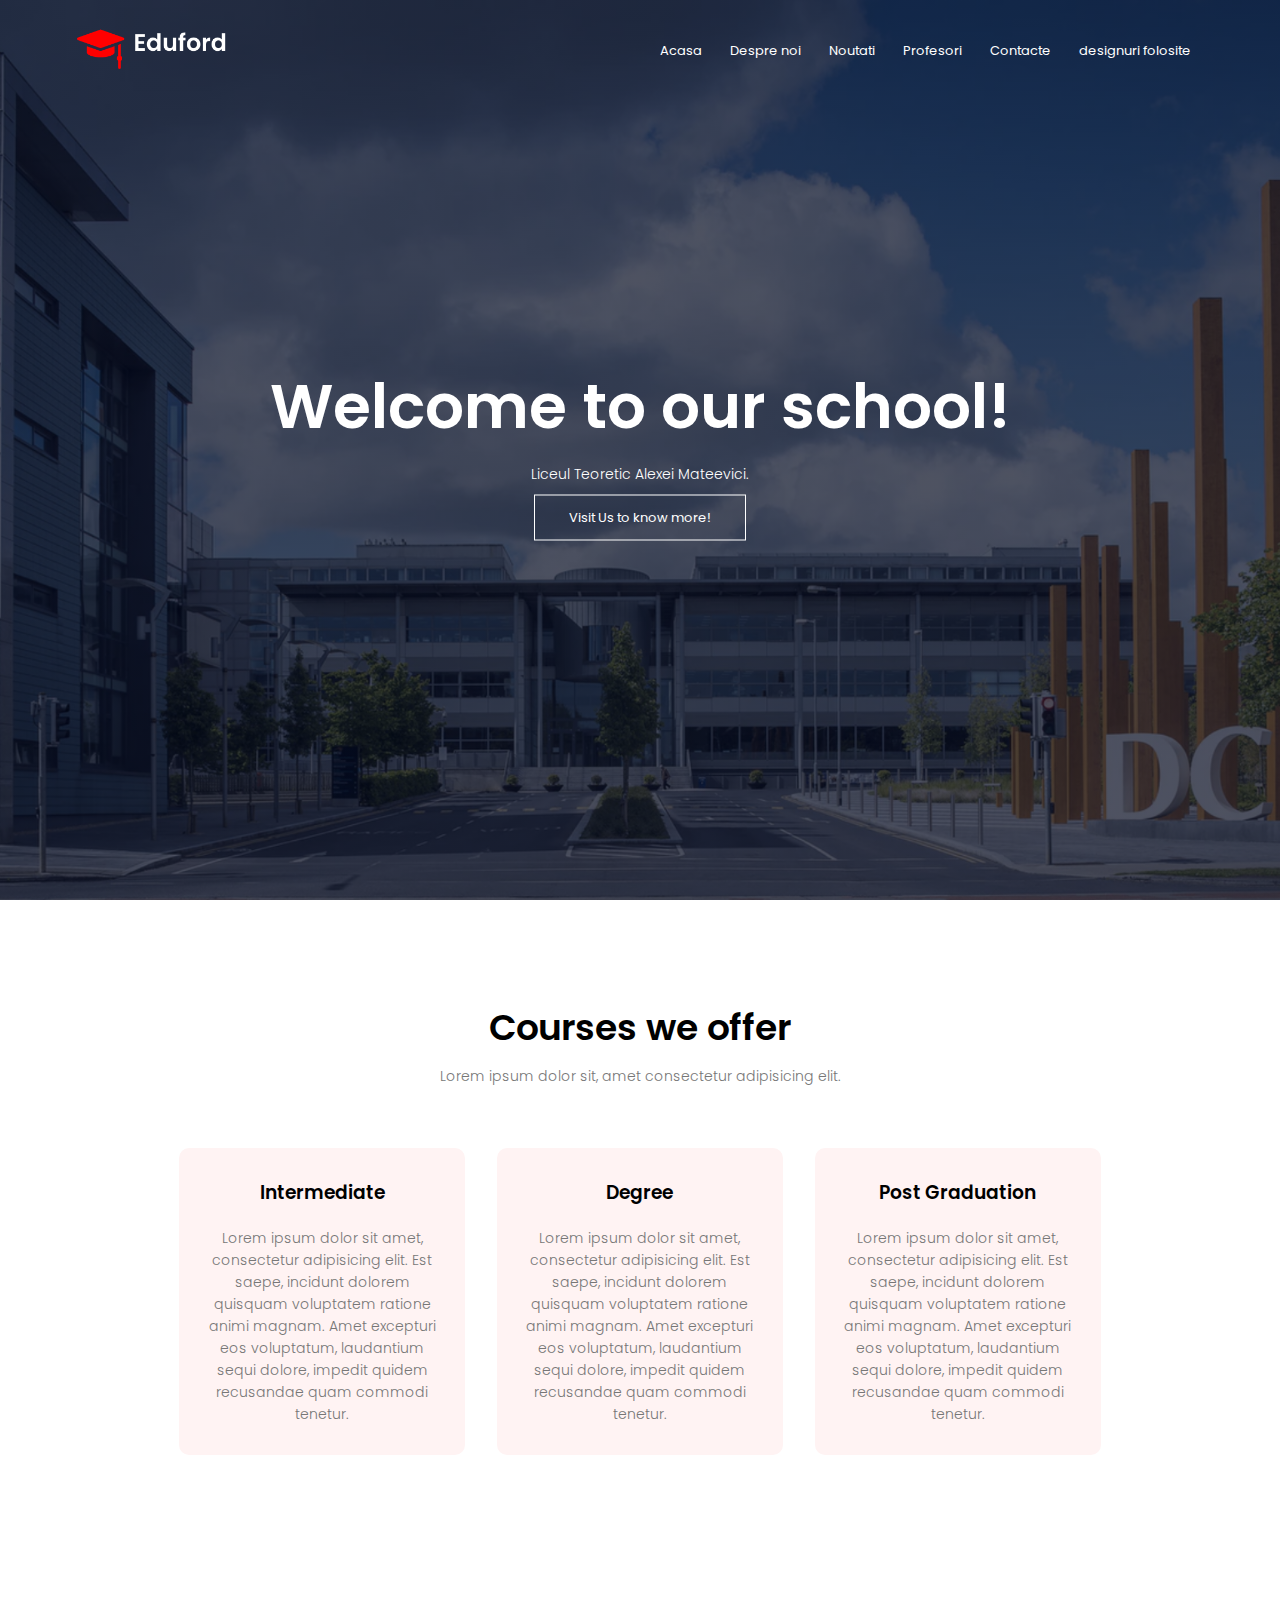
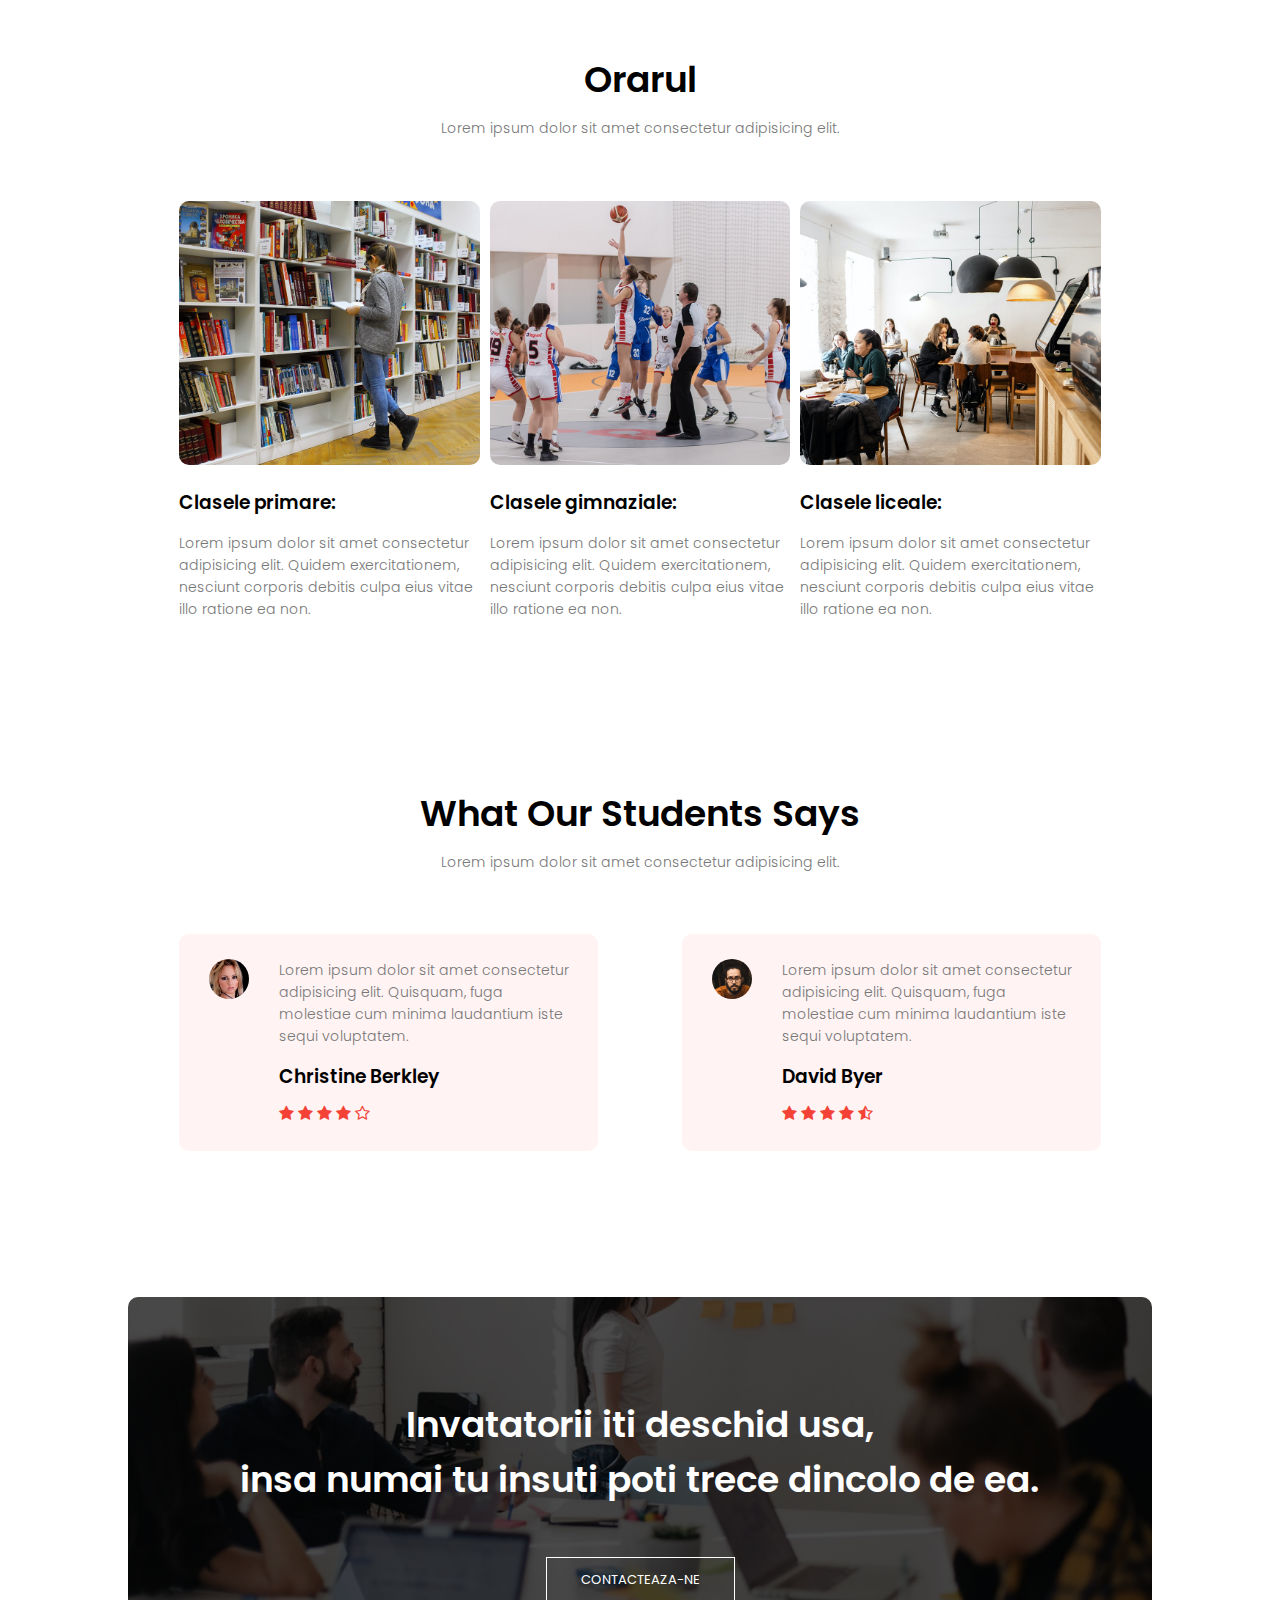
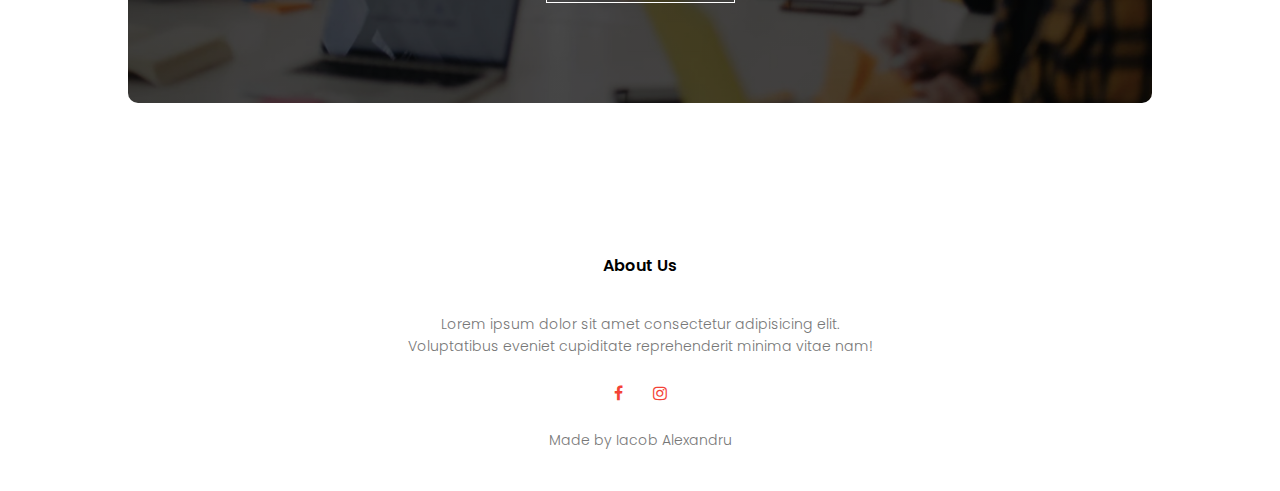
<file: index.html>
<!DOCTYPE html>
<html lang="en">
<head>
    <meta charset="UTF-8">
    <meta name="viewport" content="width=device-width, initial-scale=1.0">
    <title>School website design</title>
    <link rel="stylesheet" href="style.css">
    <link rel="preconnect" href="https://fonts.googleapis.com">
    <link rel="preconnect" href="https://fonts.gstatic.com" crossorigin>
    <link href="https://fonts.googleapis.com/css2?family=Poppins:wght@100;200;300;400;600;700&display=swap" rel="stylesheet">
    <link rel="stylesheet" href="https://stackpath.bootstrapcdn.com/font-awesome/4.7.0/css/font-awesome.min.css">
</head>
<body>
      <section class="header">
            <nav>
                <a href="index.html"><img src="images/logo.png"></a>
                <div class="nav-links" id="navLinks">
                    <i class="fa fa-times" onclick="hideMenu()"></i>
                    <ul>
                       <li><a href="index.html">Acasa</a></li>
                       <li><a href="about.html">Despre noi</a></li>
                       <li><a href="course.html">Noutati</a></li>
                       <li><a href="blog.html">Profesori</a></li>
                       <li><a href="contact.html">Contacte</a></li>
                       <li><a href="deleted.html">designuri folosite</a></li>
                    </ul>
                </div>
                <i class="fa fa-bars" onclick="showMenu()"></i>
            </nav>
            <div class="text-box">
                <h1>Welcome to our school!</h1>
                <p>Liceul Teoretic Alexei Mateevici.</p>
                <a href="https://www.google.com/maps/place/Liceul+Teoretic+%E2%80%9EAlexei+Mateevici%E2%80%9D/@48.2371965,27.6143521,16z/data=!4m6!3m5!1s0x473349af0172c893:0x5f416e19e8821124!8m2!3d48.2371963!4d27.6169192!16s%2Fg%2F11g6wh01n4?entry=ttu" class="hero-btn">Visit Us to know more!</a>
            </div>

      </section>
      <!-- Header End -->

      <section class="course">

        <h1>Courses we offer</h1>
        <p>Lorem ipsum dolor sit, amet consectetur adipisicing elit.</p>

        <div class="row">
            <div class="course-col">
                <h3>Intermediate</h3>
                <p>Lorem ipsum dolor sit amet, consectetur adipisicing elit. Est saepe, incidunt dolorem quisquam voluptatem ratione animi magnam. Amet excepturi eos voluptatum, laudantium sequi dolore, impedit quidem recusandae quam commodi tenetur.</p>
            </div>
            <div class="course-col">
                <h3>Degree</h3>
                <p>Lorem ipsum dolor sit amet, consectetur adipisicing elit. Est saepe, incidunt dolorem quisquam voluptatem ratione animi magnam. Amet excepturi eos voluptatum, laudantium sequi dolore, impedit quidem recusandae quam commodi tenetur.</p>
            </div>
            <div class="course-col">
                <h3>Post Graduation</h3>
                <p>Lorem ipsum dolor sit amet, consectetur adipisicing elit. Est saepe, incidunt dolorem quisquam voluptatem ratione animi magnam. Amet excepturi eos voluptatum, laudantium sequi dolore, impedit quidem recusandae quam commodi tenetur.</p>
            </div>
        </div>



      </section>

      <!--- Course Card Starts Here --->
      <section class="course">
        

        

        <div class="popup-image">
            <span>&times;</span>
            <img src="/images/library.png" alt="">
        </div>
      </section>

    <!---Facilities------->
    <section class="facilities">
        <h1>Orarul</h1>
        <p>Lorem ipsum dolor sit amet consectetur adipisicing elit.</p>

        <div class="row1">
            <div class="facilities-col">
                <img src="images/library.png">
                <h3>Clasele primare:</h3>
                <p>Lorem ipsum dolor sit amet consectetur adipisicing elit. Quidem exercitationem, nesciunt corporis debitis culpa eius vitae illo ratione ea non.</p>
            </div>
            <div class="facilities-col">
                <img src="images/basketball.png">
                <h3>Clasele gimnaziale:</h3>
                <p>Lorem ipsum dolor sit amet consectetur adipisicing elit. Quidem exercitationem, nesciunt corporis debitis culpa eius vitae illo ratione ea non.</p>
            </div>
            <div class="facilities-col">
                <img src="images/cafeteria.png">
                <h3>Clasele liceale:</h3>
                <p>Lorem ipsum dolor sit amet consectetur adipisicing elit. Quidem exercitationem, nesciunt corporis debitis culpa eius vitae illo ratione ea non.</p>
            </div>
        </div>
    </section>

        <!-- --------testimonials------ -->

        <section class="testimonials">
            <h1>What Our Students Says</h1>
            <p>Lorem ipsum dolor sit amet consectetur adipisicing elit.</p>

            <div class="row">
                <div class="testimonial-col">
                    <img src="images/user1.jpg">
                    <div>
                        <p>Lorem ipsum dolor sit amet consectetur adipisicing elit. Quisquam, fuga molestiae cum minima laudantium iste sequi voluptatem.</p>
                        <h3>Christine Berkley</h3>
                        <i class="fa fa-star"></i>
                        <i class="fa fa-star"></i>
                        <i class="fa fa-star"></i>
                        <i class="fa fa-star"></i>
                        <i class="fa fa-star-o"></i>
                    </div>
                </div>
                <div class="testimonial-col">
                    <img src="images/user2.jpg">
                    <div>
                        <p>Lorem ipsum dolor sit amet consectetur adipisicing elit. Quisquam, fuga molestiae cum minima laudantium iste sequi voluptatem.</p>
                        <h3>David Byer</h3>
                        <i class="fa fa-star"></i>
                        <i class="fa fa-star"></i>
                        <i class="fa fa-star"></i>
                        <i class="fa fa-star"></i>
                        <i class="fa fa-star-half-o"></i>
                    </div>
                </div>
            </div>
        </section>
        
        <!-- --- Call To Action --- -->

        <section class="cta">
            <h1>Invatatorii iti deschid usa, <br>insa numai tu insuti poti trece dincolo de ea.</h1>
            <a href="contact.html" class="hero-btn">CONTACTEAZA-NE</a>

        </section>

<!-- --- Footer --- -->

        <section class="footer">
            <h4>About Us</h4>
            <p>Lorem ipsum dolor sit amet consectetur adipisicing elit.<br> Voluptatibus eveniet cupiditate reprehenderit minima vitae nam! </p>
            <div class="icons">
               <a href="https://www.facebook.com/liceulteoretic.alexeimateevici.35"><i class="fa fa-facebook"></i></a>
                
                <a href="https://www.instagram.com/_lt.a.mateevici.ce/"><i class="fa fa-instagram"></i></a>
               
            </div>
            <div class="mdby">
            <p>Made by Iacob Alexandru</p>
            </div>
        </section>

     <!-- JavaScript code for navigation bar -->
      <script>
        document.querySelectorAll('.row1 img').forEach(image =>{
            image.onclick = () =>{
                document.querySelector('.popup-image').style.display = 'block';
                document.querySelector('.popup-image img').src = image.getAttribute('src');

            }
        });

        document.querySelector('.popup-image span').onclick = () =>{
            document.querySelector('.popup-image').style.display = 'none';
        }
        var navLinks = document.getElementById("navLinks");

        function showMenu(){
            navLinks.style.right = "0";
        }
        function hideMenu(){
            navLinks.style.right = "-200px";
        }

      </script>
</body>
</html>
</file>
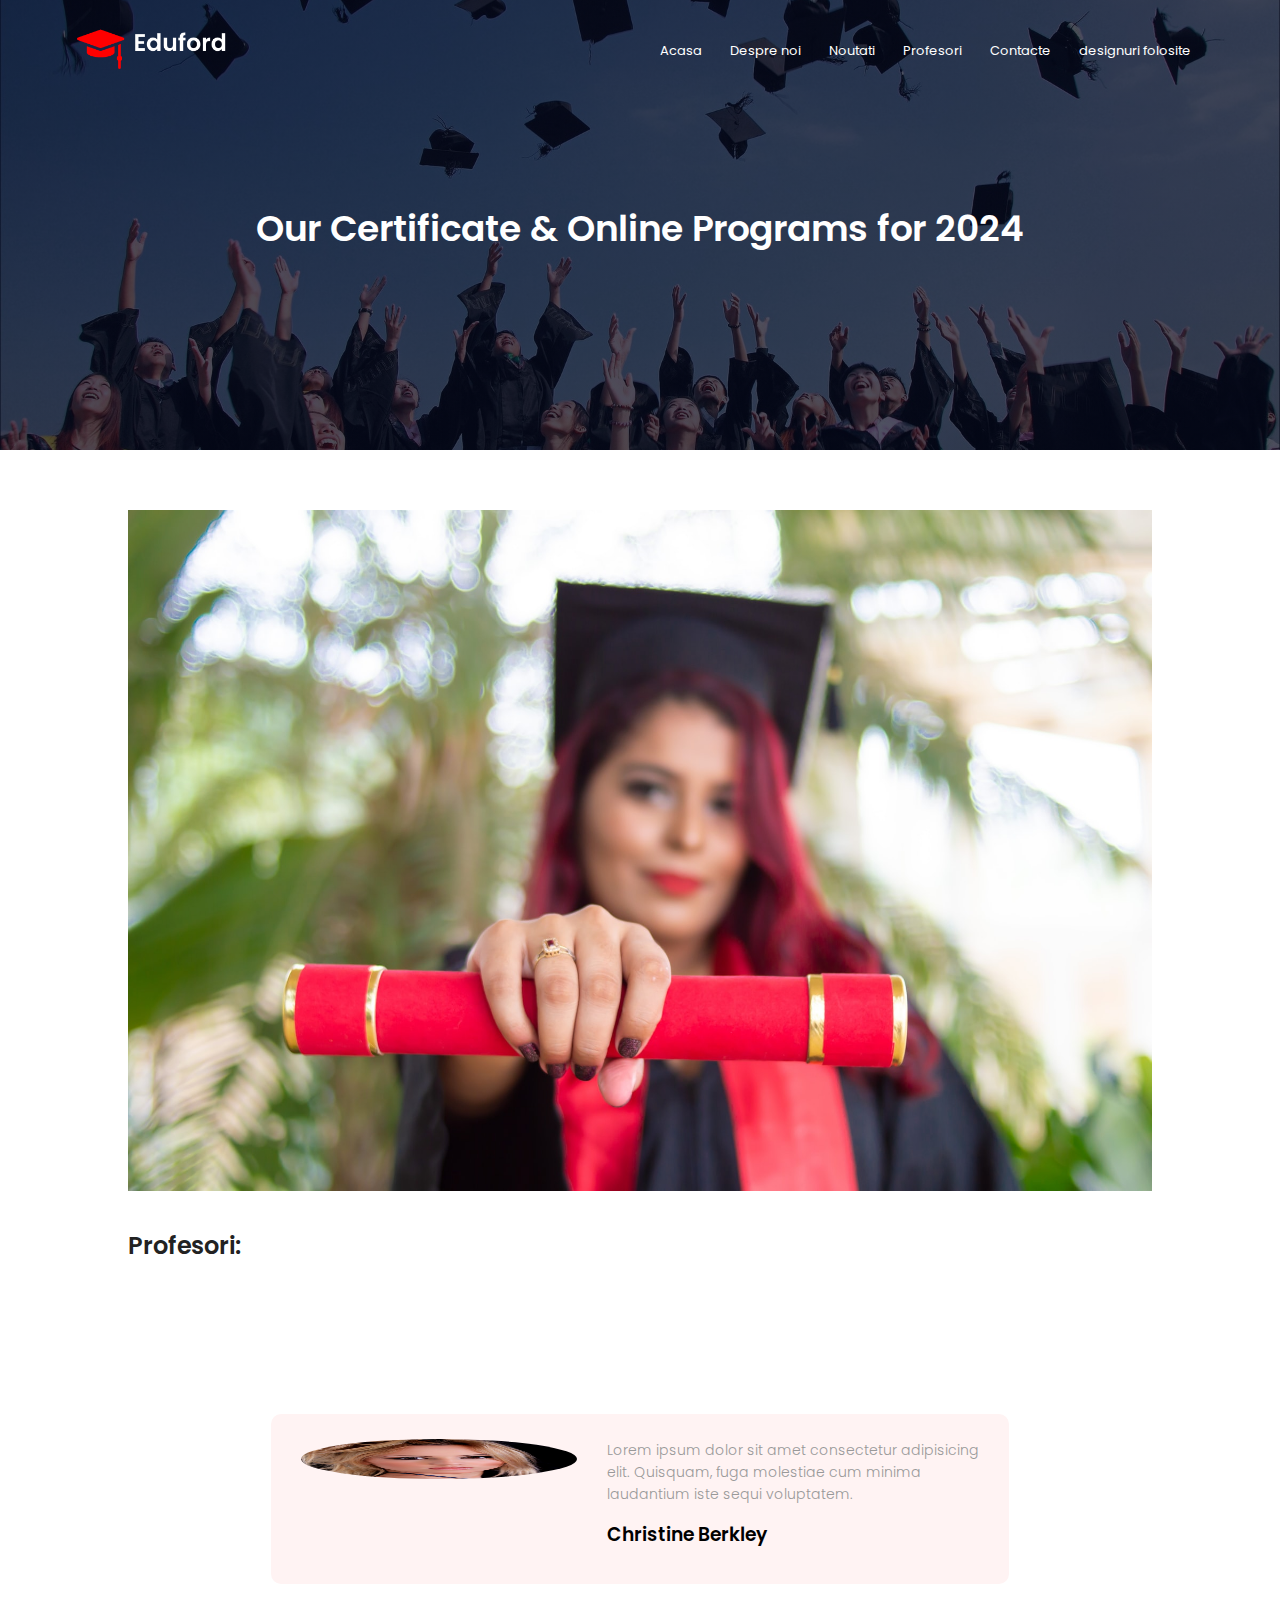
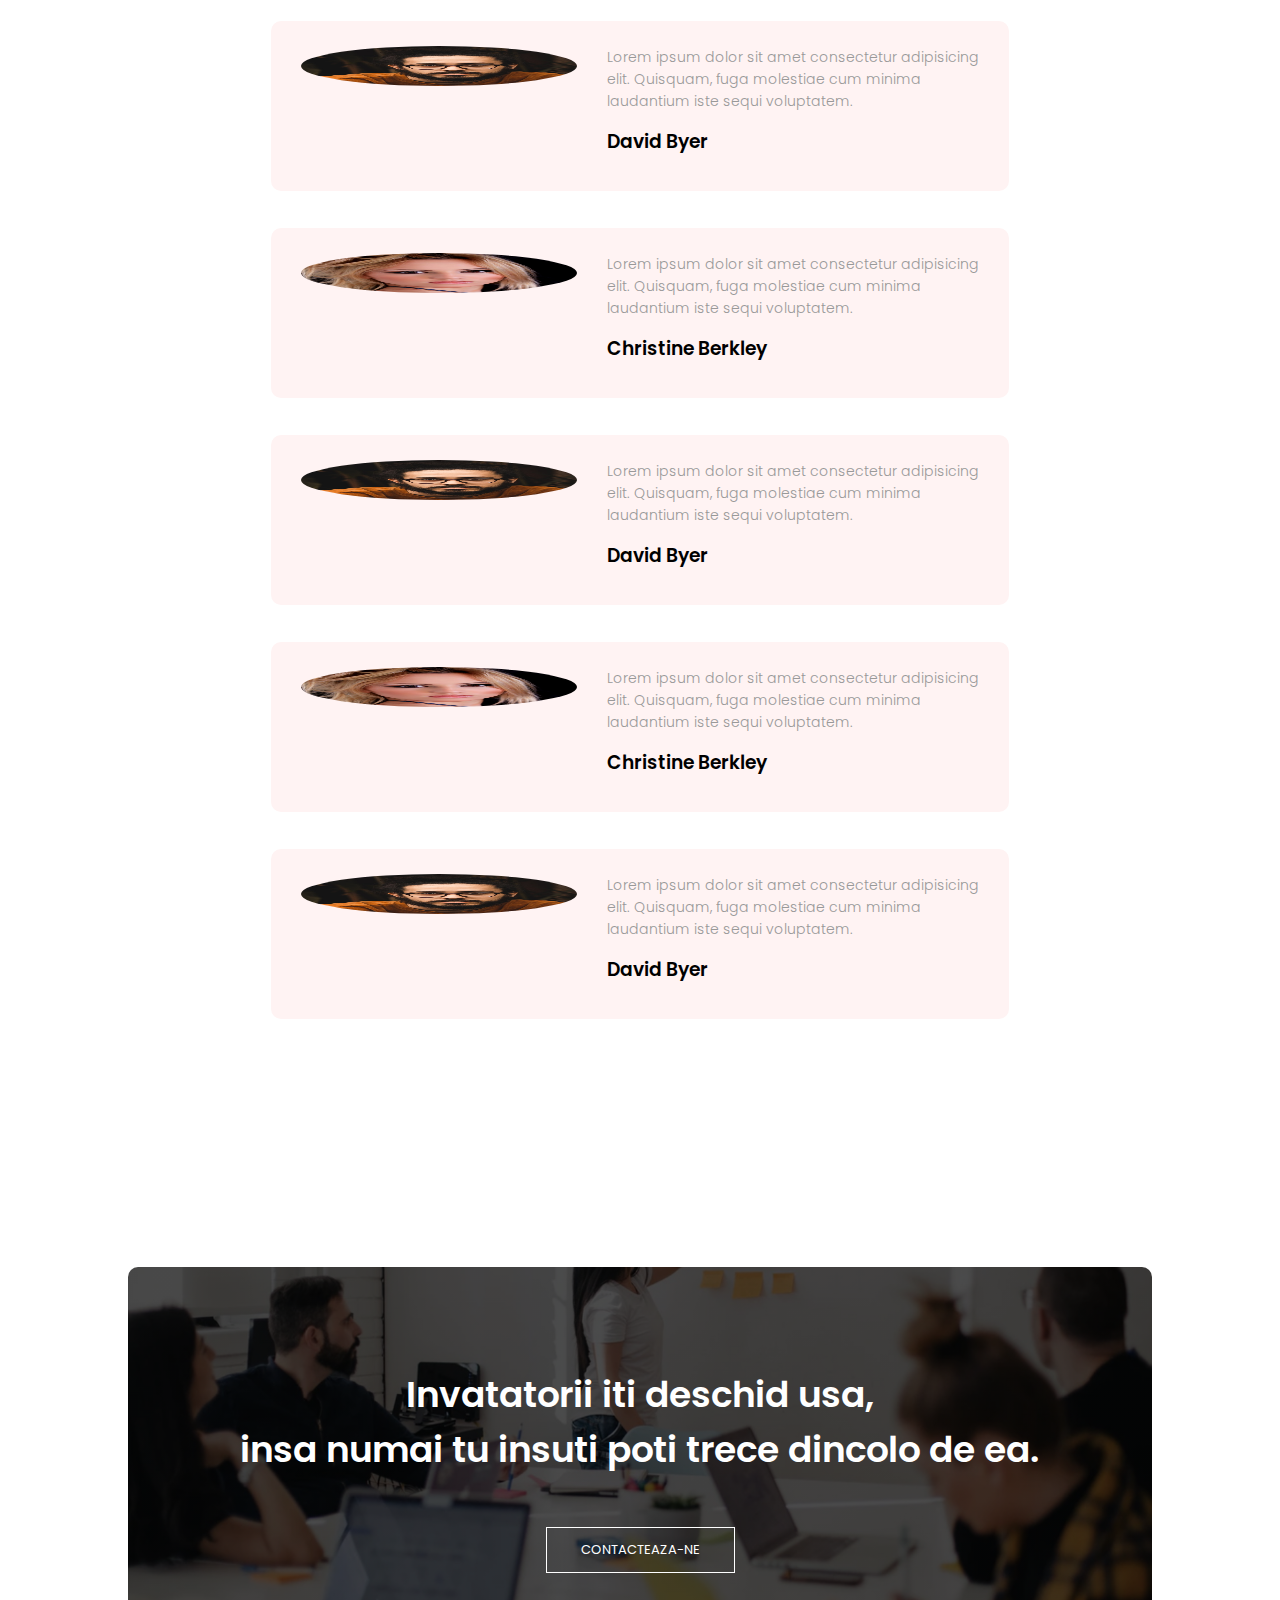
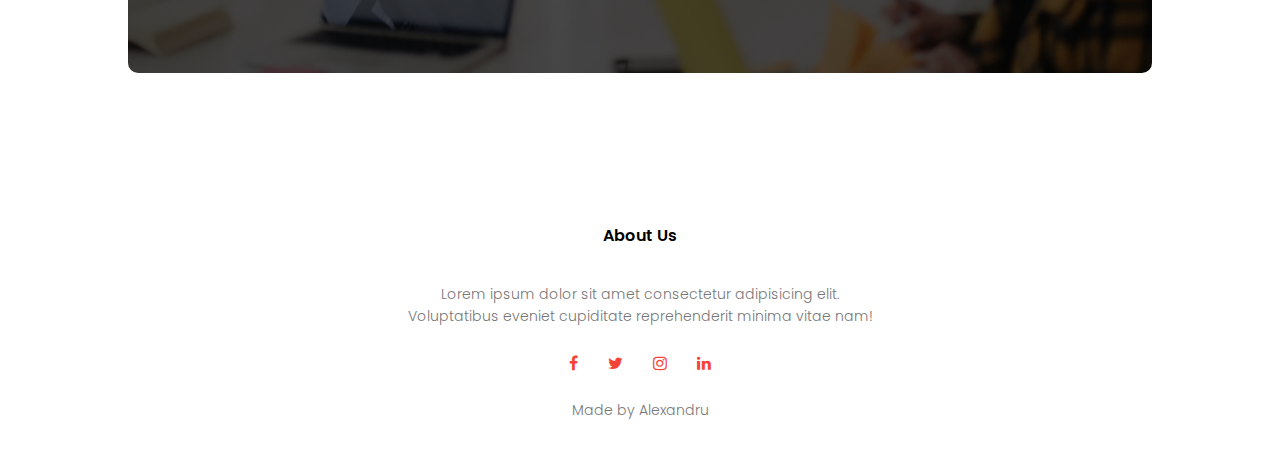
<file: blog.html>
<!DOCTYPE html>
<html lang="en">
<head>
    <meta charset="UTF-8">
    <meta name="viewport" content="width=device-width, initial-scale=1.0">
    <title>School website design</title>
    <link rel="stylesheet" href="style.css">
    <link rel="preconnect" href="https://fonts.googleapis.com">
    <link rel="preconnect" href="https://fonts.gstatic.com" crossorigin>
    <link href="https://fonts.googleapis.com/css2?family=Poppins:wght@100;200;300;400;600;700&display=swap" rel="stylesheet">
    <link rel="stylesheet" href="https://stackpath.bootstrapcdn.com/font-awesome/4.7.0/css/font-awesome.min.css">
</head>
<body>
      <section class="sub-header">
            <nav>
                <a href="index.html"><img src="images/logo.png"></a>
                <div class="nav-links" id="navLinks">
                    <i class="fa fa-times" onclick="hideMenu()"></i>
                    <ul>
                        <li><a href="index.html">Acasa</a></li>
                        <li><a href="about.html">Despre noi</a></li>
                        <li><a href="course.html">Noutati</a></li>
                        <li><a href="blog.html">Profesori</a></li>
                        <li><a href="contact.html">Contacte</a></li>
                        <li><a href="deleted.html">designuri folosite</a></li>
                     </ul>
                </div>
                <i class="fa fa-bars" onclick="showMenu()"></i>
            </nav>
            <h1>Our Certificate & Online Programs for 2024</h1>
      </section>

      <!-- -------blog page content------ -->

      <section class="blog-content">
       
            <div class="blog-left">
                <img src="images/certificate.jpg">
                <h2>Profesori:</h2>
                <div class="row">
                <section class="testimonials1">
                <div class="testimonial-col1">
                    <img src="images/user1.jpg">
                    <div>
                        <p>Lorem ipsum dolor sit amet consectetur adipisicing elit. Quisquam, fuga molestiae cum minima laudantium iste sequi voluptatem.</p>
                        <h3>Christine Berkley</h3>
                        
                    </div>
                </div>
                <div class="testimonial-col1">
                    <img src="images/user2.jpg">
                    <div>
                        <p>Lorem ipsum dolor sit amet consectetur adipisicing elit. Quisquam, fuga molestiae cum minima laudantium iste sequi voluptatem.</p>
                        <h3>David Byer</h3>
                        
                    </div>
                </div>
                <div class="testimonial-col1">
                    <img src="images/user1.jpg">
                    <div>
                        <p>Lorem ipsum dolor sit amet consectetur adipisicing elit. Quisquam, fuga molestiae cum minima laudantium iste sequi voluptatem.</p>
                        <h3>Christine Berkley</h3>
                        
                    </div>
                </div>
                <div class="testimonial-col1">
                    <img src="images/user2.jpg">
                    <div>
                        <p>Lorem ipsum dolor sit amet consectetur adipisicing elit. Quisquam, fuga molestiae cum minima laudantium iste sequi voluptatem.</p>
                        <h3>David Byer</h3>
                        
                    </div>
                </div>
                <div class="testimonial-col1">
                    <img src="images/user1.jpg">
                    <div>
                        <p>Lorem ipsum dolor sit amet consectetur adipisicing elit. Quisquam, fuga molestiae cum minima laudantium iste sequi voluptatem.</p>
                        <h3>Christine Berkley</h3>
                        
                    </div>
                </div>
                <div class="testimonial-col1">
                    <img src="images/user2.jpg">
                    <div>
                        <p>Lorem ipsum dolor sit amet consectetur adipisicing elit. Quisquam, fuga molestiae cum minima laudantium iste sequi voluptatem.</p>
                        <h3>David Byer</h3>
                        
                    </div>
                </div>
            </section>

                
        
        </section>

   
        <section class="cta">
            <h1>Invatatorii iti deschid usa, <br>insa numai tu insuti poti trece dincolo de ea.</h1>
            <a href="contact.html" class="hero-btn">CONTACTEAZA-NE</a>

        </section>

<!-- --- Footer --- -->

        <section class="footer">
            <h4>About Us</h4>
            <p>Lorem ipsum dolor sit amet consectetur adipisicing elit.<br> Voluptatibus eveniet cupiditate reprehenderit minima vitae nam! </p>
            <div class="icons">
               <a href=""><i class="fa fa-facebook"></i></a>
                <i class="fa fa-twitter"></i>
                <i class="fa fa-instagram"></i>
                <i class="fa fa-linkedin"></i>
            </div>
            <p>Made by Alexandru</p>
        </section>

     <!-- JavaScript code for navigation bar -->
      <script>
        var navLinks = document.getElementById("navLinks");

        function showMenu(){
            navLinks.style.right = "0";
        }
        function hideMenu(){
            navLinks.style.right = "-200px";
        }

      </script>
</body>
</html>
</file>
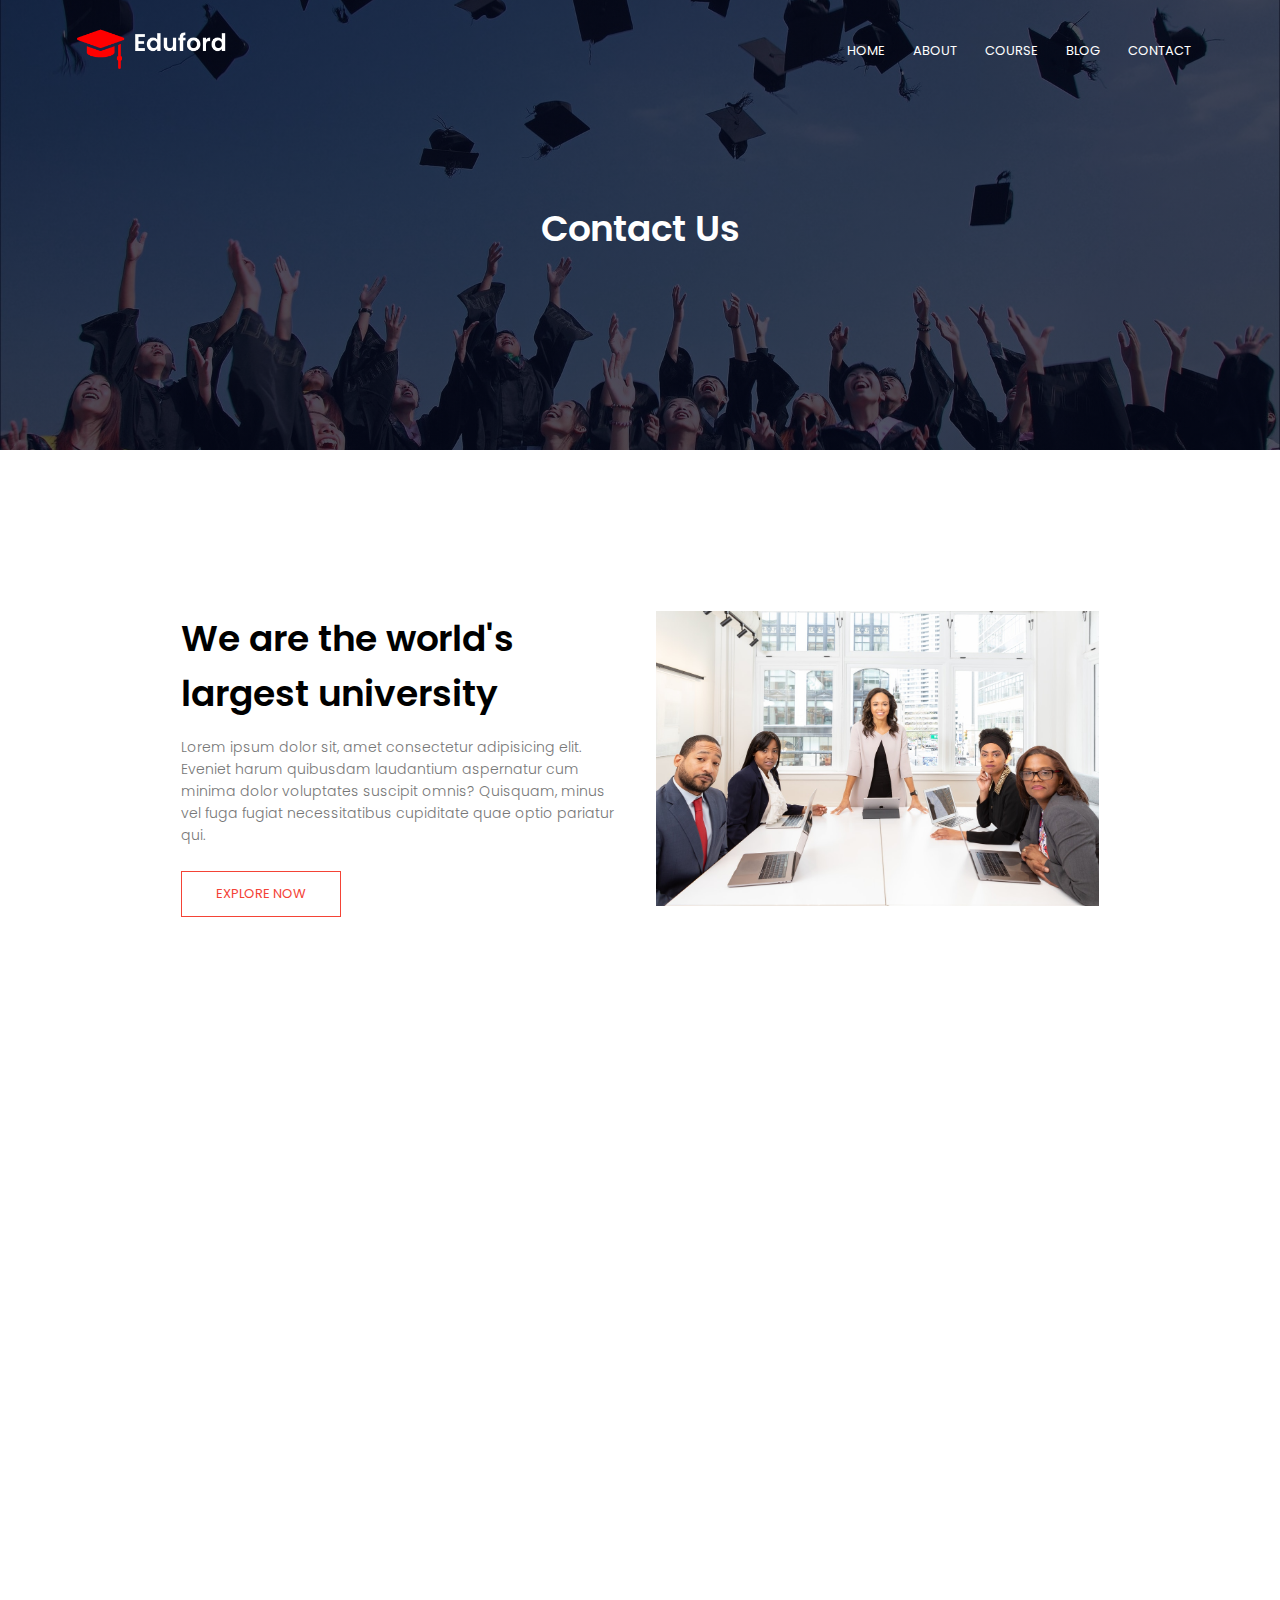
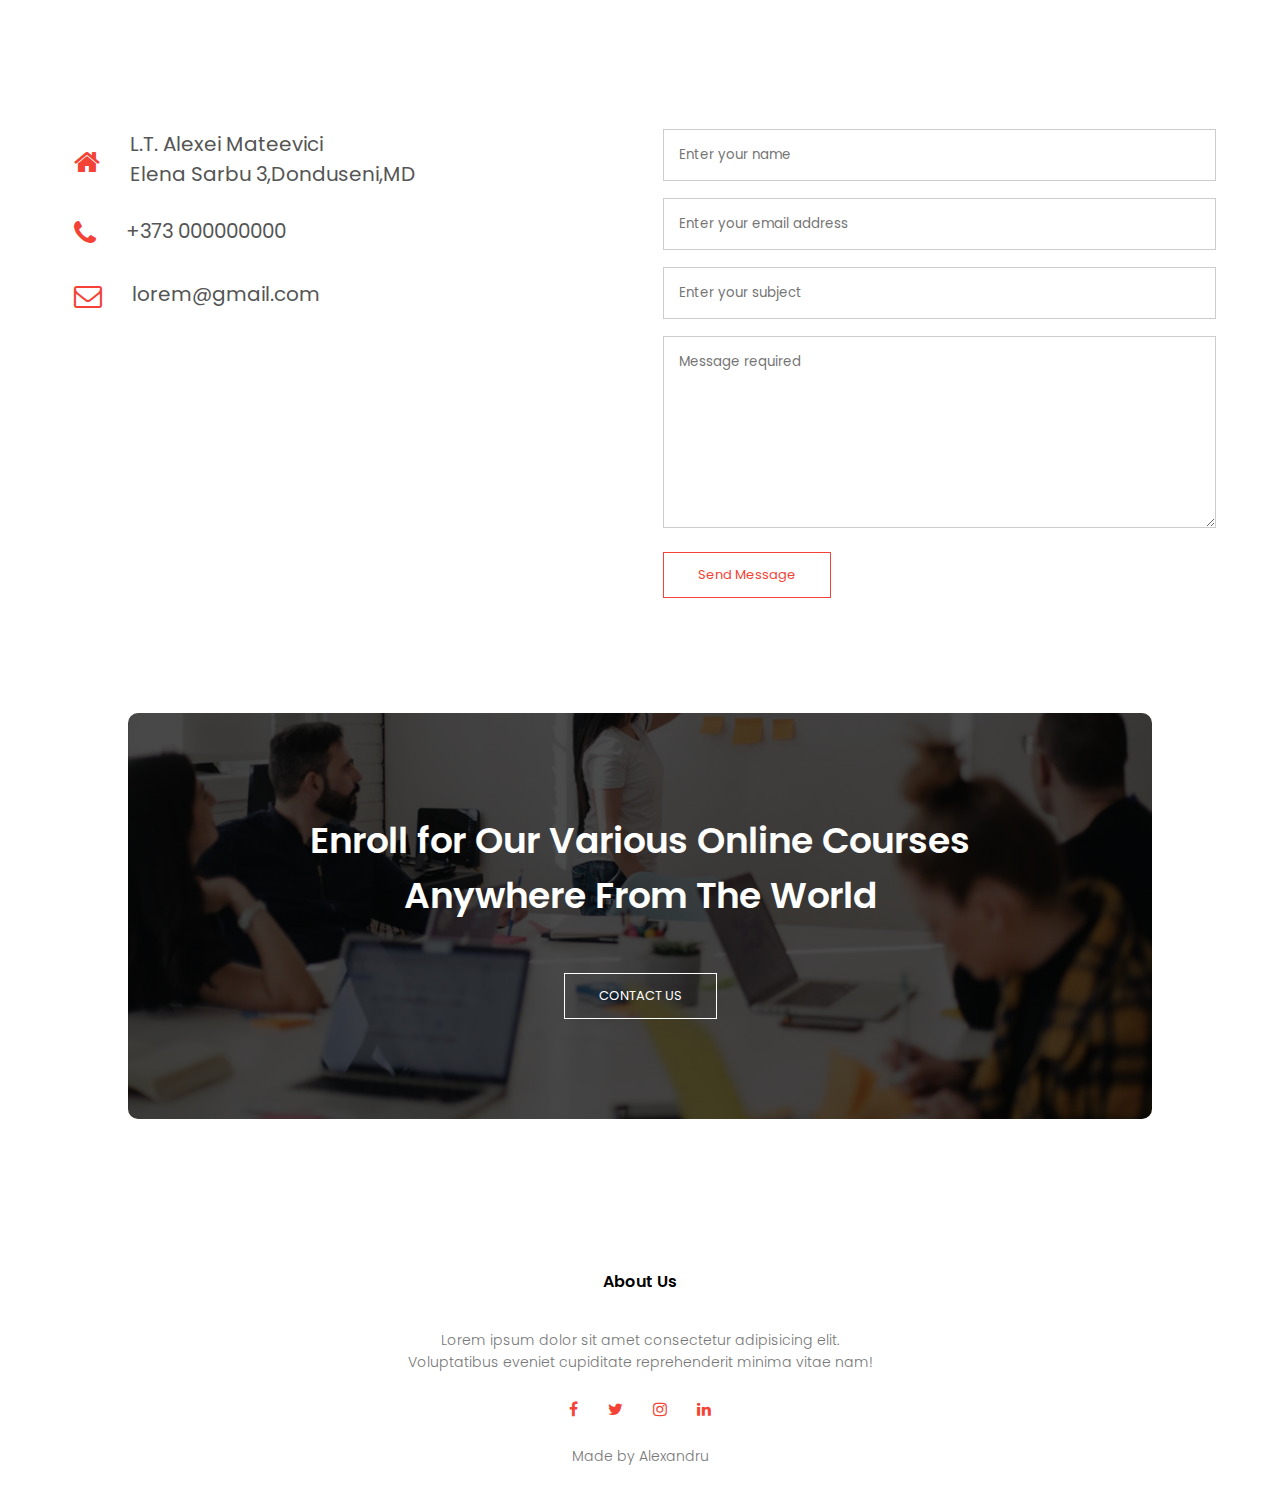
<file: contact.html>
<!DOCTYPE html>
<html lang="en">
<head>
    <meta charset="UTF-8">
    <meta name="viewport" content="width=device-width, initial-scale=1.0">
    <title>School website design</title>
    <link rel="stylesheet" href="style.css">
    <link rel="preconnect" href="https://fonts.googleapis.com">
    <link rel="preconnect" href="https://fonts.gstatic.com" crossorigin>
    <link href="https://fonts.googleapis.com/css2?family=Poppins:wght@100;200;300;400;600;700&display=swap" rel="stylesheet">
    <link rel="stylesheet" href="https://stackpath.bootstrapcdn.com/font-awesome/4.7.0/css/font-awesome.min.css">
</head>
<body>
      <section class="sub-header">
            <nav>
                <a href="index.html"><img src="images/logo.png"></a>
                <div class="nav-links" id="navLinks">
                    <i class="fa fa-times" onclick="hideMenu()"></i>
                    <ul>
                       <li><a href="index.html">HOME</a></li>
                       <li><a href="about.html">ABOUT</a></li>
                       <li><a href="course.html">COURSE</a></li>
                       <li><a href="blog.html">BLOG</a></li>
                       <li><a href="contact.html">CONTACT</a></li>
                    </ul>
                </div>
                <i class="fa fa-bars" onclick="showMenu()"></i>
            </nav>
            <h1>Contact Us</h1>
      </section>

      <!-- --------about us-------- -->

      <section class="about-us">

        <div class="row">
            <div class="about-col">
                <h1>We are the world's largest university</h1>
                <p>Lorem ipsum dolor sit, amet consectetur adipisicing elit. Eveniet harum quibusdam laudantium aspernatur cum minima dolor voluptates suscipit omnis? Quisquam, minus vel fuga fugiat necessitatibus cupiditate quae optio pariatur qui.</p>
                <a href="" class="hero-btn red-btn">EXPLORE NOW</a>
            </div>
                <div class="about-col">
                    <img src="images/about.jpg">
                </div>

        </div>

      </section>
      <!-- --------------------contact us-------------------- -->
      <section class="location">
        <iframe src="https://www.google.com/maps/embed?pb=!1m18!1m12!1m3!1d5048.13370646088!2d27.614381147058037!3d48.23774753674165!2m3!1f0!2f0!3f0!3m2!1i1024!2i768!4f13.1!3m3!1m2!1s0x473349af0172c893%3A0x5f416e19e8821124!2sLiceul%20Teoretic%20%E2%80%9EAlexei%20Mateevici%E2%80%9D!5e0!3m2!1sro!2s!4v1712671904845!5m2!1sro!2s" width="600" height="450" style="border:0;" allowfullscreen="" loading="lazy" referrerpolicy="no-referrer-when-downgrade"></iframe>
      </section>

      <section class="contact-us">
            <div class="row">
                <div class="contact-col">
                    <div>
                        <i class="fa fa-home"></i>
                        <span>
                            <h5>
                                L.T. Alexei Mateevici<br>
                                Elena Sarbu 3,Donduseni,MD
                            </h5>
                        </span>
                    </div>
                    <div>
                        <i class="fa fa-phone"></i>
                        <span>
                            <h5>
                                +373 000000000
                            </h5>
                        </span>
                    </div>
                    <div>
                        <i class="fa fa-envelope-o"></i>
                        <span>
                            <h5>
                                lorem@gmail.com
                            </h5>
                        </span>
                    </div>
                </div>
                <div class="contact-col">
                    <form action="form-handler.php" method="post">
                        <input type="text" name="name" placeholder="Enter your name" required>
                        <input type="email" name="email" placeholder="Enter your email address" required>
                        <input type="text" name="subject" placeholder="Enter your subject" required>
                        <textarea rows="8" name="message" placeholder="Message required"></textarea>
                        <button type="submit" class="hero-btn red-btn">Send Message</button>

                    </form>

                </div>
            </div>
      </section>

        <section class="cta">
            <h1>Enroll for Our Various Online Courses<br> Anywhere From The World</h1>
            <a href="" class="hero-btn">CONTACT US</a>

        </section>

<!-- --- Footer --- -->

        <section class="footer">
            <h4>About Us</h4>
            <p>Lorem ipsum dolor sit amet consectetur adipisicing elit.<br> Voluptatibus eveniet cupiditate reprehenderit minima vitae nam! </p>
            <div class="icons">
               <a href=""><i class="fa fa-facebook"></i></a>
                <i class="fa fa-twitter"></i>
                <i class="fa fa-instagram"></i>
                <i class="fa fa-linkedin"></i>
            </div>
            <p>Made by Alexandru</p>
        </section>

     <!-- JavaScript code for navigation bar -->
      <script>
        var navLinks = document.getElementById("navLinks");

        function showMenu(){
            navLinks.style.right = "0";
        }
        function hideMenu(){
            navLinks.style.right = "-200px";
        }

      </script>
</body>
</html>
</file>
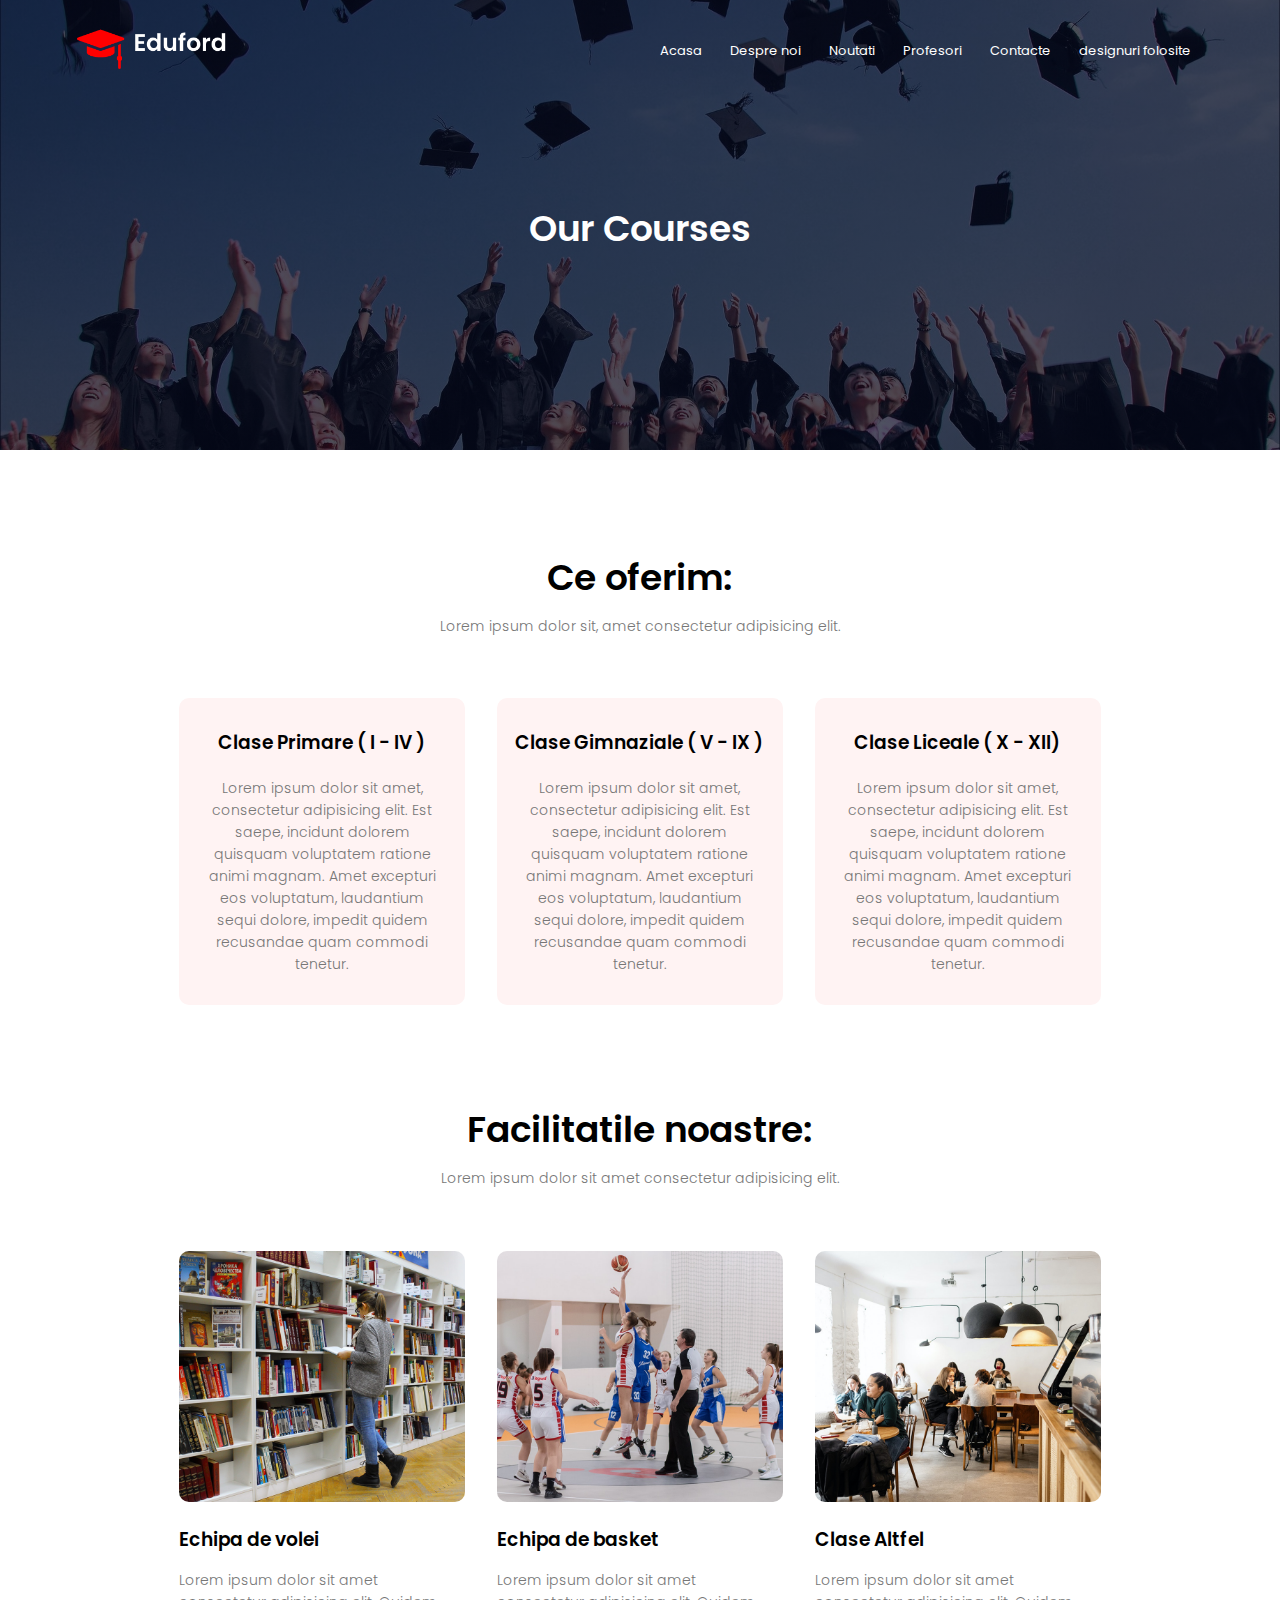
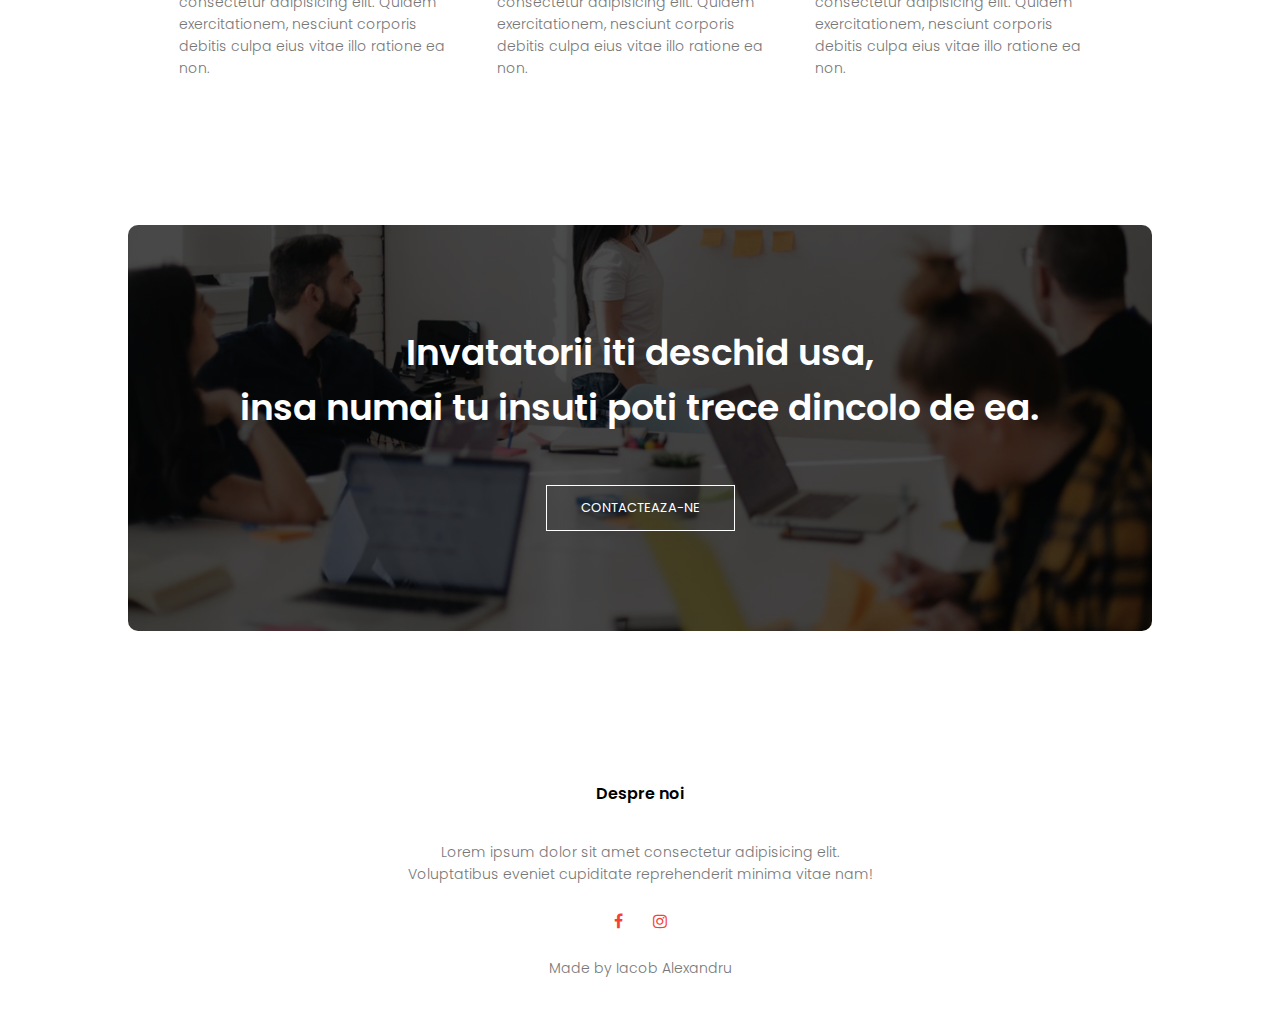
<file: course.html>
<!DOCTYPE html>
<html lang="en">
<head>
    <meta charset="UTF-8">
    <meta name="viewport" content="width=device-width, initial-scale=1.0">
    <title>School website design</title>
    <link rel="stylesheet" href="style.css">
    <link rel="preconnect" href="https://fonts.googleapis.com">
    <link rel="preconnect" href="https://fonts.gstatic.com" crossorigin>
    <link href="https://fonts.googleapis.com/css2?family=Poppins:wght@100;200;300;400;600;700&display=swap" rel="stylesheet">
    <link rel="stylesheet" href="https://stackpath.bootstrapcdn.com/font-awesome/4.7.0/css/font-awesome.min.css">
</head>
<body>
      <section class="sub-header">
            <nav>
                <a href="index.html"><img src="images/logo.png"></a>
                <div class="nav-links" id="navLinks">
                    <i class="fa fa-times" onclick="hideMenu()"></i>
                    <ul>
                        <li><a href="index.html">Acasa</a></li>
                        <li><a href="about.html">Despre noi</a></li>
                        <li><a href="course.html">Noutati</a></li>
                        <li><a href="blog.html">Profesori</a></li>
                        <li><a href="contact.html">Contacte</a></li>
                        <li><a href="deleted.html">designuri folosite</a></li>
                     </ul>
                </div>
                <i class="fa fa-bars" onclick="showMenu()"></i>
            </nav>
            <h1>Our Courses</h1>
      </section>

      <!-- --------Course-------- -->
      <section class="course">

        <h1>Ce oferim:</h1>
        <p>Lorem ipsum dolor sit, amet consectetur adipisicing elit.</p>

        <div class="row">
            <div class="course-col">
                <h3>Clase Primare ( I - IV )</h3>
                <p>Lorem ipsum dolor sit amet, consectetur adipisicing elit. Est saepe, incidunt dolorem quisquam voluptatem ratione animi magnam. Amet excepturi eos voluptatum, laudantium sequi dolore, impedit quidem recusandae quam commodi tenetur.</p>
            </div>
            <div class="course-col">
                <h3>Clase Gimnaziale ( V - IX )</h3>
                <p>Lorem ipsum dolor sit amet, consectetur adipisicing elit. Est saepe, incidunt dolorem quisquam voluptatem ratione animi magnam. Amet excepturi eos voluptatum, laudantium sequi dolore, impedit quidem recusandae quam commodi tenetur.</p>
            </div>
            <div class="course-col">
                <h3>Clase Liceale ( X - XII)</h3>
                <p>Lorem ipsum dolor sit amet, consectetur adipisicing elit. Est saepe, incidunt dolorem quisquam voluptatem ratione animi magnam. Amet excepturi eos voluptatum, laudantium sequi dolore, impedit quidem recusandae quam commodi tenetur.</p>
            </div>
        </div>
      </section>
    <!-- ---Facilities------- -->

    <section class="facilities">
        <h1>Facilitatile noastre:</h1>
        <p>Lorem ipsum dolor sit amet consectetur adipisicing elit.</p>

        <div class="row">
            <div class="facilities-col">
                <img src="images/library.png">
                <h3>Echipa de volei</h3>
                <p>Lorem ipsum dolor sit amet consectetur adipisicing elit. Quidem exercitationem, nesciunt corporis debitis culpa eius vitae illo ratione ea non.</p>
            </div>
            <div class="facilities-col">
                <img src="images/basketball.png">
                <h3>Echipa de basket</h3>
                <p>Lorem ipsum dolor sit amet consectetur adipisicing elit. Quidem exercitationem, nesciunt corporis debitis culpa eius vitae illo ratione ea non.</p>
            </div>
            <div class="facilities-col">
                <img src="images/cafeteria.png">
                <h3>Clase Altfel</h3>
                <p>Lorem ipsum dolor sit amet consectetur adipisicing elit. Quidem exercitationem, nesciunt corporis debitis culpa eius vitae illo ratione ea non.</p>
            </div>
        </div>
    </section>

        <section class="cta">
            <h1>Invatatorii iti deschid usa, <br>insa numai tu insuti poti trece dincolo de ea.</h1>
            <a href="contact.html" class="hero-btn">CONTACTEAZA-NE</a>

        </section>

<!-- --- Footer --- -->

        <section class="footer">
            <h4>Despre noi</h4>
            <p>Lorem ipsum dolor sit amet consectetur adipisicing elit.<br> Voluptatibus eveniet cupiditate reprehenderit minima vitae nam! </p>
            <div class="icons">
               <a href=""><i class="fa fa-facebook"></i></a>
                
                <i class="fa fa-instagram"></i>
                
            </div>
            <p>Made by Iacob Alexandru</p>
        </section>

     <!-- JavaScript code for navigation bar -->
      <script>
        var navLinks = document.getElementById("navLinks");

        function showMenu(){
            navLinks.style.right = "0";
        }
        function hideMenu(){
            navLinks.style.right = "-200px";
        }

      </script>
</body>
</html>
</file>
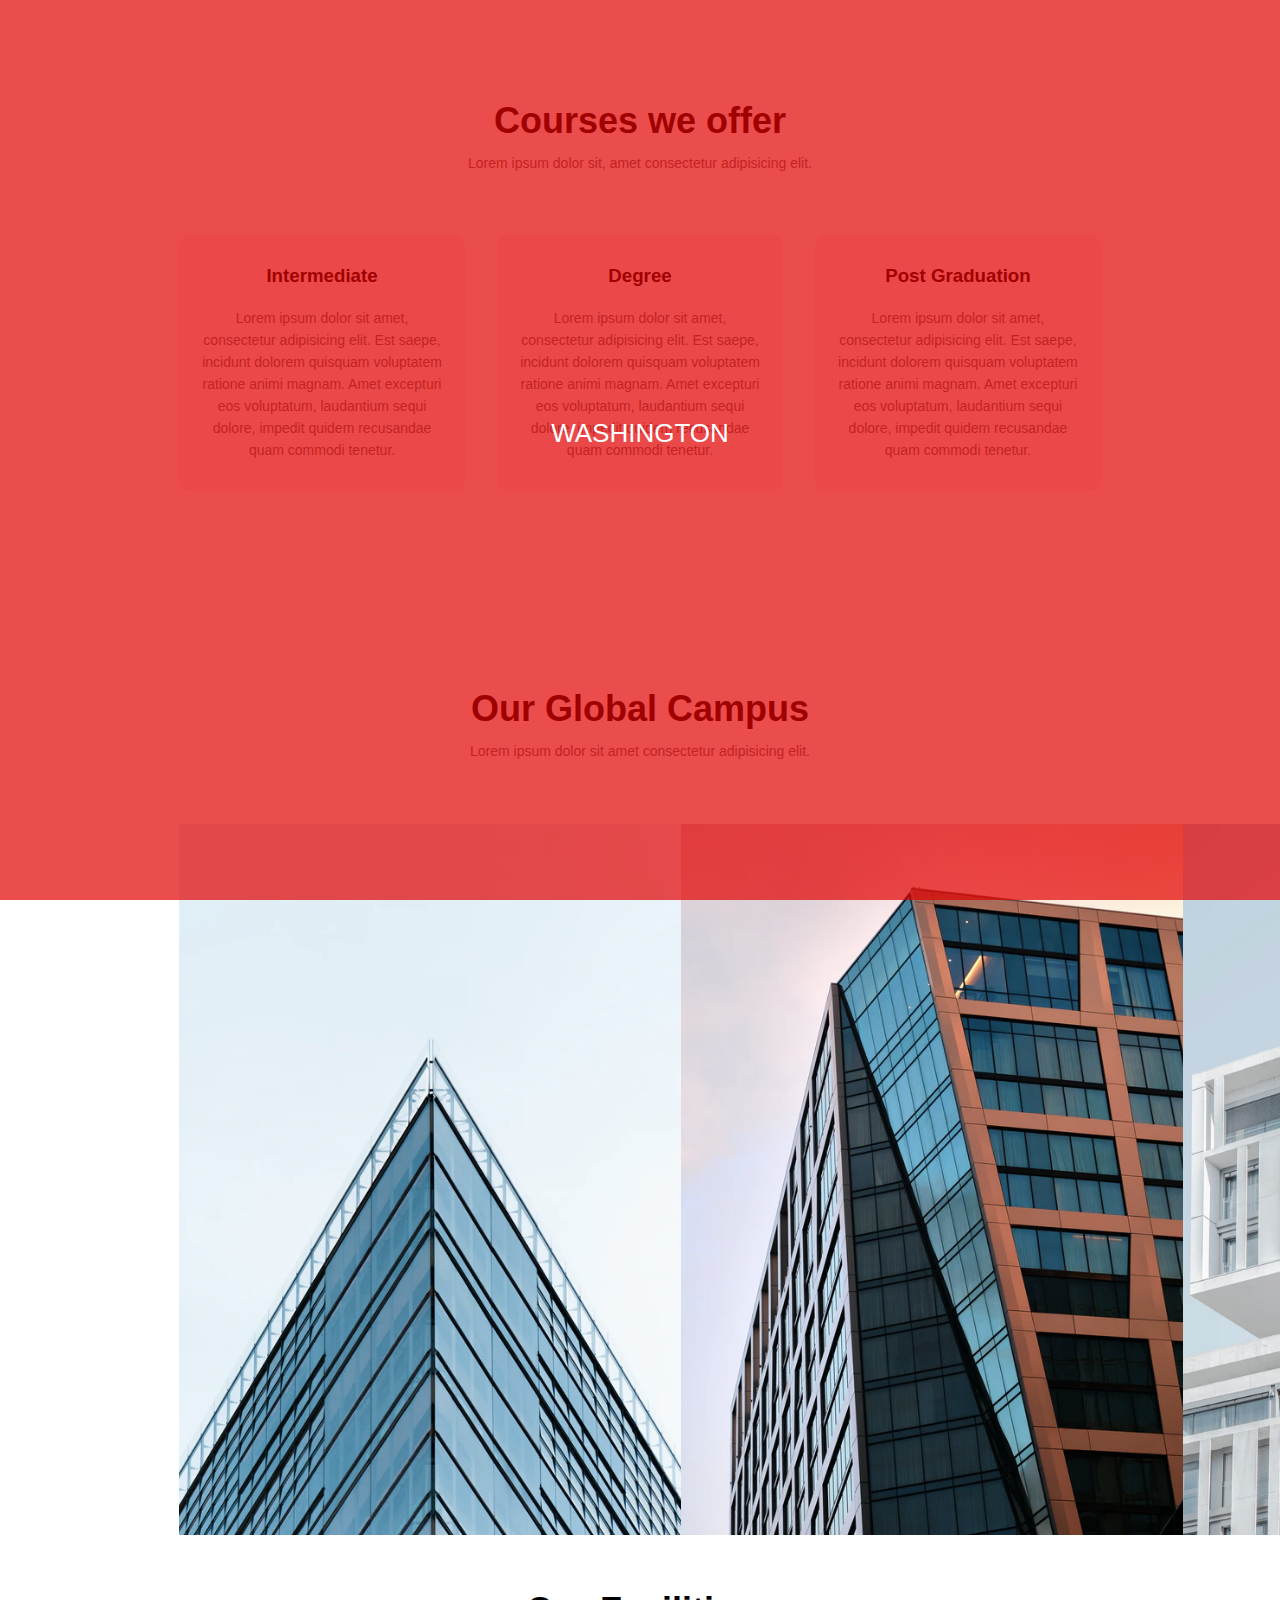
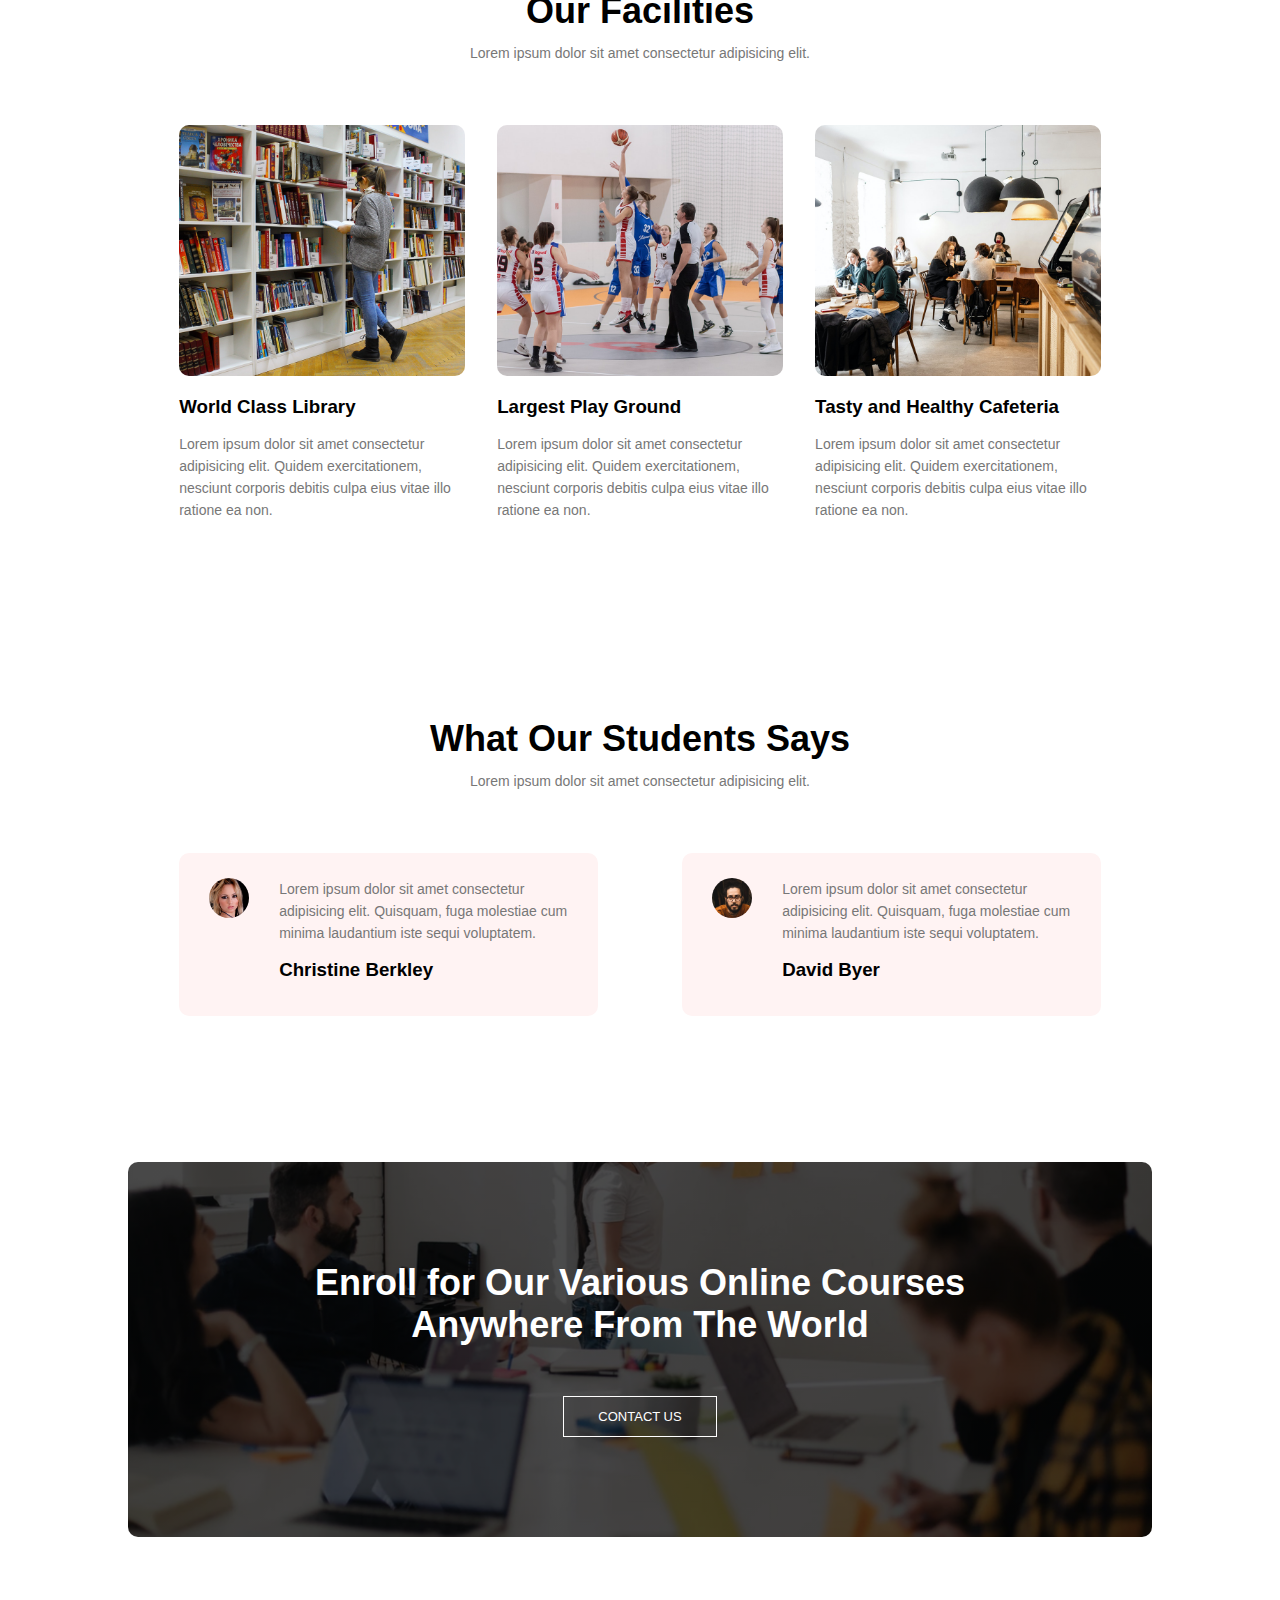
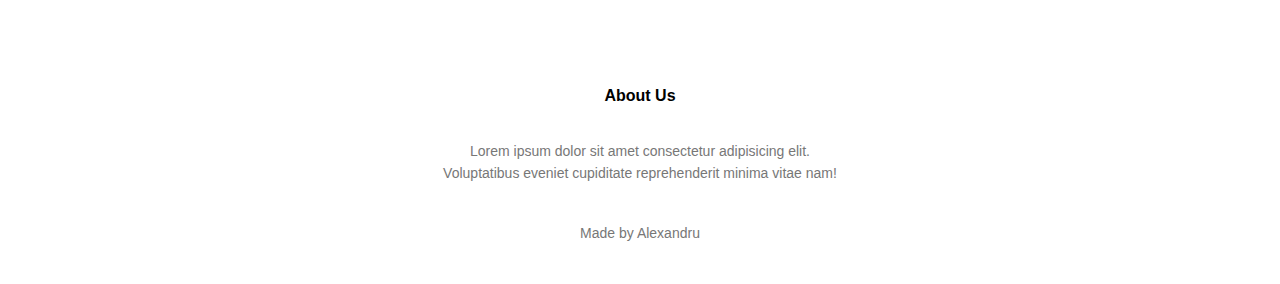
<file: deleted.html>
<!DOCTYPE html>
<html lang="en">
<head>
    <meta charset="UTF-8">
    <meta name="viewport" content="width=device-width, initial-scale=1.0">
    <link rel="stylesheet" href="style.css">
    <title>used designs</title>
</head>
<body>
    <section class="course">

        <h1>Courses we offer</h1>
        <p>Lorem ipsum dolor sit, amet consectetur adipisicing elit.</p>

        <div class="row">
            <div class="course-col">
                <h3>Intermediate</h3>
                <p>Lorem ipsum dolor sit amet, consectetur adipisicing elit. Est saepe, incidunt dolorem quisquam voluptatem ratione animi magnam. Amet excepturi eos voluptatum, laudantium sequi dolore, impedit quidem recusandae quam commodi tenetur.</p>
            </div>
            <div class="course-col">
                <h3>Degree</h3>
                <p>Lorem ipsum dolor sit amet, consectetur adipisicing elit. Est saepe, incidunt dolorem quisquam voluptatem ratione animi magnam. Amet excepturi eos voluptatum, laudantium sequi dolore, impedit quidem recusandae quam commodi tenetur.</p>
            </div>
            <div class="course-col">
                <h3>Post Graduation</h3>
                <p>Lorem ipsum dolor sit amet, consectetur adipisicing elit. Est saepe, incidunt dolorem quisquam voluptatem ratione animi magnam. Amet excepturi eos voluptatum, laudantium sequi dolore, impedit quidem recusandae quam commodi tenetur.</p>
            </div>
        </div>



      </section>
      <!--- Course Card Starts Here --->
      <section class="course">
        <h1>Our Global Campus</h1>
          <p>Lorem ipsum dolor sit amet consectetur adipisicing elit.</p>

        <div class="row">
            <div class="campus-col">
                <img src="/images/london.png">
                <div class="layer">
                    <h3>LONDON</h3>
                </div>
            </div>
            <div class="campus-col">
                <img src="/images/newyork.png">
                <div class="layer">
                    <h3>NEW YORK</h3>
                </div>
            </div>
            <div class="campus-col">
                <img src="/images/washington.png">
                <div class="layer">
                    <h3>WASHINGTON</h3>
                </div>
            </div>
        </div>

      </section>

    <!---Facilities------->
    <section class="facilities">
        <h1>Our Facilities</h1>
        <p>Lorem ipsum dolor sit amet consectetur adipisicing elit.</p>

        <div class="row">
            <div class="facilities-col">
                <img src="images/library.png">
                <h3>World Class Library</h3>
                <p>Lorem ipsum dolor sit amet consectetur adipisicing elit. Quidem exercitationem, nesciunt corporis debitis culpa eius vitae illo ratione ea non.</p>
            </div>
            <div class="facilities-col">
                <img src="images/basketball.png">
                <h3>Largest Play Ground</h3>
                <p>Lorem ipsum dolor sit amet consectetur adipisicing elit. Quidem exercitationem, nesciunt corporis debitis culpa eius vitae illo ratione ea non.</p>
            </div>
            <div class="facilities-col">
                <img src="images/cafeteria.png">
                <h3>Tasty and  Healthy Cafeteria</h3>
                <p>Lorem ipsum dolor sit amet consectetur adipisicing elit. Quidem exercitationem, nesciunt corporis debitis culpa eius vitae illo ratione ea non.</p>
            </div>
        </div>
    </section>

        <!-- --------testimonials------ -->

        <section class="testimonials">
            <h1>What Our Students Says</h1>
            <p>Lorem ipsum dolor sit amet consectetur adipisicing elit.</p>

            <div class="row">
                <div class="testimonial-col">
                    <img src="images/user1.jpg">
                    <div>
                        <p>Lorem ipsum dolor sit amet consectetur adipisicing elit. Quisquam, fuga molestiae cum minima laudantium iste sequi voluptatem.</p>
                        <h3>Christine Berkley</h3>
                        <i class="fa fa-star"></i>
                        <i class="fa fa-star"></i>
                        <i class="fa fa-star"></i>
                        <i class="fa fa-star"></i>
                        <i class="fa fa-star-o"></i>
                    </div>
                </div>
                <div class="testimonial-col">
                    <img src="images/user2.jpg">
                    <div>
                        <p>Lorem ipsum dolor sit amet consectetur adipisicing elit. Quisquam, fuga molestiae cum minima laudantium iste sequi voluptatem.</p>
                        <h3>David Byer</h3>
                        <i class="fa fa-star"></i>
                        <i class="fa fa-star"></i>
                        <i class="fa fa-star"></i>
                        <i class="fa fa-star"></i>
                        <i class="fa fa-star-half-o"></i>
                    </div>
                </div>
            </div>
        </section>
        
        <!-- --- Call To Action --- -->

        <section class="cta">
            <h1>Enroll for Our Various Online Courses<br> Anywhere From The World</h1>
            <a href="" class="hero-btn">CONTACT US</a>

        </section>

<!-- --- Footer --- -->

        <section class="footer">
            <h4>About Us</h4>
            <p>Lorem ipsum dolor sit amet consectetur adipisicing elit.<br> Voluptatibus eveniet cupiditate reprehenderit minima vitae nam! </p>
            <div class="icons">
               <a href="https://www.facebook.com/liceulteoretic.alexeimateevici.35"><i class="fa fa-facebook"></i></a>
             
                <a href="https://www.instagram.com/_lt.a.mateevici.ce/"><i class="fa fa-instagram"></i></a>
               
            </div>
            <p>Made by Alexandru</p>
        </section>
</body>
</html>
</file>
<file: style.css>
*{
    margin: 0;
    padding: 0;
    font-family: 'Poppins', sans-serif;
}
.header{
    min-height: 100vh;
    width: 100%;
    background-image: linear-gradient(rgba(4,9,30,0.7),rgba(4,9,30,0.7)),url(images/banner.png);
    background-position: center;
    background-size: cover;
    position: relative;
}
nav{
    display: flex;
    padding: 2% 6%;
    justify-content: space-between;
    align-items: center;
}
nav img{
    width: 150px;
}
.nav-links{
    flex: 1;
    text-align: right;
}
.nav-links ul li{
    list-style: none;
    display: inline-block;
    padding: 8px 12px;
    position: relative;
}
.nav-links ul li a{
    color: #fff;
    text-decoration: none;
    font-size: 13px;
}
.nav-links ul li::after{
    content: '';
    width: 0%;
    height: 2px;
    background: #f44336;
    display: block;
    margin: auto;
    transition: 0.5s;
}
.nav-links ul li:hover::after{
    width: 100%;
}
.text-box{
    width: 90%;
    color: #fff;
    position: absolute;
    top: 50%;
    left: 50%;
    transform: translate(-50%, -50%);
    text-align: center;
}
.text-box h1{
    font-size: 62px;

}
.text-box p{
    margin: 10 px 0 40px;
    font-size: 14px;
    color: #fff;
}
.hero-btn{
    display: inline-block;
    text-decoration: none;
    color: #fff;
    border: 1px solid #fff;
    padding: 12px 34px;
    font-size: 13px;
    background: transparent;
    position: relative;
    cursor: pointer;
}
.hero-btn:hover{
    border: 1px solid #f44336;
    background: #f44336;
    transition: 0.6s;
}
nav .fa{
    display: none;
}


@media(max-width: 700px){
    .text-box h1{
        font-size: 20px;
    }
    .nav-links ul li{
        display: block;
    }
    .nav-links{
        position: fixed;
        background: #f44336;
        height: 100vh;
        width: 200px;
        top: 0;
        right: 0;
        text-align: left;
        z-index: 2;
        transition: 0.5s;

    }
    nav .fa{
        display: block;
        color: #fff;
        margin: 10px;
        font-size: 22px;
        cursor: pointer;
    }
    .nav-links ul{
        padding: 30px;
    }
}


/* ------ course ------ */

.course{
    width: 80%;
    margin: auto;
    text-align: center;
    padding-top: 100px;
}
.course .popup-image{
    position: fixed;
    top: 0; left: 0;
    background: #555;
    height: 100%;
    width: 100%;
    z-index: 100;
    display: none;

}
 .course .popup-image span{
    position: absolute;
    top: 0; right: 10px;
    font-size: 40px;
    font-weight: bolder;
    color: #fff;
    cursor: pointer;
    z-index: 100;
}
.course .popup-image img{
    position: absolute;
    top: 50%; left: 50%;
    transform: translate(-50%, -50%);
    border: 5px solid #fff;
    border-radius: 5px;
    width: 650px;
    object-fit: cover;
}
@media (max-width:800px){
    .course .popup-image img{
        width: 80%;
        position: absolute;
    }
    .course .popup-image span{
        top: 130px; right: 30px;
    }
}
image{
    display: none;
}
h1{
    font-size: 36px;
    font-weight: 600;
}
p{
    color: #777;
    font-size: 14px;
    font-weight: 300;
    line-height: 22px;
    padding: 10px;
}

.row{
    margin: 5%;
    display: flex;
    justify-content: space-between;
    box-sizing: border-box;
}
.row1{
    margin: 5%;
    display: flex;
    justify-content: space-between;
    box-sizing: border-box;
    display: grid;
    grid-gap: 10px;
    grid-template-columns: repeat(auto-fit, minmax(200px, 1fr));
}
.course-col{
    flex-basis: 31%;
    background-color: #fff3f3;
    border-radius: 10px;
    margin-bottom: 5%;
    padding: 20px 12px;
    box-sizing: border-box;
    transition: 0.3s;
}
h3{
    text-align: center;
    font-weight: 600;
    margin: 10px 0;
}
.course-col:hover{
    box-shadow:  0 0 20px 0 rgba(0,0,0,0.2);
}
@media(max-width: 750px){
    .row{
        flex-direction: column;
    }
}

 /* --------- campus -------- */

 .campus{
    width: 50%;
    margin: auto;
    text-align: center;
    padding-top: 50px;
 }
 .image{
    flex-basis: 32%;
    border-radius: 10px;
    margin-bottom: 30px;
    position: relative;
    overflow: hidden;
 }
 .image img{
    width: 100%;
    display: block;
 }
 .layer{
    background: transparent;
    height: 100%;
    width: 100%;
    position: absolute;
    top: 0;
    left: 0;
    transition: 0.5s;
 }
 .layer:hover{
    background: rgba(226,0,0,0.7);
 }
 .layer h3{
    width: 100%;
    font-weight: 500;
    color: #fff;
    font-size: 26px;
    bottom: 0;
    left: 50%;
    transform: translateX(-50%);
    position: absolute;
    opacity: 0;
    transition: 0.4s;
}
.layer:hover h3{
    bottom: 49%;
    opacity: 1;
}
.facilities{
    width: 80%;
    margin: auto;
    text-align: center;
    padding-top: 0svh;
}
.facilities-col{
    flex-basis: 31%;
    border-radius: 10px;
    margin-bottom: 5%;
    text-align: left;
}
.facilities-col img{
    width: 100%;
    border-radius: 10px;
}
.facilities-col p{
    padding: 0;
    space-between: 10rem 10rem 10rem;
}
.facilities-col h3{
    margin-top: 16px;
    margin-bottom: 15px;
    text-align: left;
}

/* testimonials */

.testimonials{
    width: 80%;
    margin: auto;
    padding-top: 100px;
    text-align: center;
}
.testimonial-col{
    flex-basis: 40%;
    border-radius: 10px;
    margin-bottom: 5%;
    text-align: left;
    background: #fff3f3;
    padding: 25px;
    cursor: pointer;
    display: flex;
    grid-template-columns: repeat(auto-fit, minmax(200px, 1fr));
}
.testimonial-col img{
    height: 40px;
    margin-left: 5px;
    margin-right: 30px;
    border-radius: 50%;
    
}
.testimonial-col p{
    padding: 0;

}
.testimonial-col h3{
    margin-top: 15px;
    text-align: left;
}
.testimonial-col .fa{
    color: #f44336;
}
@media(max-width: 700px){
    .testimonial-col img{
        margin-left: 0px;
        margin-right: 15px;
    }
}
.testimonials1{
    width: 80%;
    margin: auto;
    padding-top: 100px;
    text-align: center;
}
.testimonial-col1{
    flex-basis: 40%;
    border-radius: 10px;
    margin-bottom: 5%;
    text-align: left;
    background: #fff3f3;
    padding: 25px;
    cursor: pointer;
    display: flex;
}
.testimonial-col1 img{
    height: 40px;
    margin-left: 5px;
    margin-right: 30px;
    border-radius: 50%;
}
.testimonial-col1 p{
    padding: 0;

}
.testimonial-col1 h3{
    margin-top: 15px;
    text-align: left;
}
.testimonial-col1 .fa{
    color: #f44336;
}
@media(max-width: 700px){
    .testimonial-col1 img{
        margin-left: 0px;
        margin-right: 15px;
    }
}

 /* --- call to action --- */
 .cta{
    margin: 100px auto;
    width: 80%;
    background-image: linear-gradient(rgba(0,0,0,0.7),rgba(0,0,0,0.7)), url(images/banner2.jpg);
    background-position: center;
    background-size: cover;
    border-radius: 10px;
    text-align: center;
    padding: 100px 0;
 }
 .cta h1{
    color: #fff;
    margin-bottom: 50px;
    padding: 0;
 }
 @media(max-width: 700px){
    .cta h1{
        font-size: 24px;
    }
 }
 /* ------ footer ------- */

 .footer{
    width: 100%;
    text-align: center;
    padding: 30px 0;
 }
 .footer h4{
    margin-top: 20px;
    margin-bottom: 25px;
    font-weight: 600;

 }
 .icons .fa{
    color: #f44336;
    margin: 0 13px;
    cursor: pointer;
    padding: 18px 0;
 }


 /* ---------- about us page --------- */
 .sub-header{
    height: 50vh;
    width: 100%;
    background-image: linear-gradient(rgba(4,9,30,0.7), rgba(4,9,30,0.7)), url(images/background.jpg);
    background-position: center;
    background-size: cover;
    text-align: center;
    color: #fff;
 }
 .sub-header h1{
    margin-top: 100px;
 }
 .about-us{
    width: 80%;
    margin: auto; 
    padding-top: 80px;
    padding-bottom: 50px;   
 }
 .about-col{
    flex-basis: 48%;
    padding: 30px 2px;
 }
 .about-col img{
    width: 100%;
 }
 .about-col h1{
    padding-top: 0;
 }
 .about-col p{
    padding: 15px 0 25px;
 }

 .red-btn{
    border: 1px solid #f44336;
    background: transparent;
    color: #f44336;
 }
 .red-btn:hover{
    color: #fff;
 }
 audio{
    margin: auto;
    padding: 10px;
    position: absolute;
    bottom: -320px;
    left: 300px;
    z-index: 1000;
    width: 40%;
    max-width: 400px;
 }
 .imnul{
    margin: auto;
    display: flex;
    justify-content: center;
    position: absolute;
    top: 1020px; 
    left: 430px; 
    
 }
 .imnul1{
    display: none;
 }
 @media (max-width: 768px) {
    audio {
      position: relative;
      top: 0px;
      left: 35px;
      width: 330px;
      justify-content: center;
    }
    .imnul{
        text-align: center;
        display: none;
    }
    .imnul1{
        display: flex;
        justify-content: center;
    }
}
 /* ------blog-content------- */

 .blog-content{
    width: 80%;
    margin: auto;
    padding: 60px 0;
 }
 .blog-left{
    flex-basis: 65%;
 }
 .blog-left img{
    width: 100%;
 }
 .blog-left h2{
    color: #222;
    font-weight: 600;
    margin: 30px 0;
 }
 .blog-left p{
    color: #999;
    padding: 0;
 }
 .blog-right{
    flex-basis: 32%;
 }
 .blog-right h3{
    background: #f44336;
    color: #fff;
    padding: 7px 0;
    font-size: 16px;
    margin-bottom: 20px;
 }
 .blog-right div{
    display: flex;
    align-items: center;
    justify-content: space-between;
    color: #555;
    padding: 8px;
    box-sizing: border-box;
 }

 .comment-box{
    border: 1px solid #ccc;
    margin: 50px 0;
    padding: 10px 20px;
 }
 .comment-box h3{
    text-align: left;
 }
 .comment-form input, .comment-form textarea{
    width: 100%;
    padding: 10px;
    margin: 15px 0;
    box-sizing: border-box;
    border: none;
    outline: none;
    background: #f0f0f0;
 }
 .comment-form button{
    margin: 10px 0;
 }

 @media(max-width:700px){
    .sub-header h1{
        font-size: 24px;
    }
 }

 /* ---------- contact us page ---------- */
 .location{
    width: 80%;
    margin: auto;
    padding: 80px 0;
 }
 .location iframe{
    width: 100%;
 }
 .contact-us{
    width: 100%;
    margin: auto;
 }
 .contact-col{
    flex-basis: 48%;
    margin-bottom: 15px;
 }
 .contact-col div{
    display: flex;
    align-items: center;
    margin-bottom: 15px;
 }
 .contact-col div .fa{
    font-size: 28px;
    color: #f44336;
    margin: 10px;
    margin-right: 30px;
 }
 .contact-col div p{
    padding: 0;
 }
 .contact-col div h5{
    font-size: 20px;
    margin-bottom: 5px;
    color: #555;
    font-weight: 400;
 }
 .contact-col input, .contact-col textarea{
    width: 100%;
    padding: 15px;
    margin-bottom: 17px;
    outline: none;
    border: 1px solid #ccc;
    box-sizing: border-box;
 }
</file>
